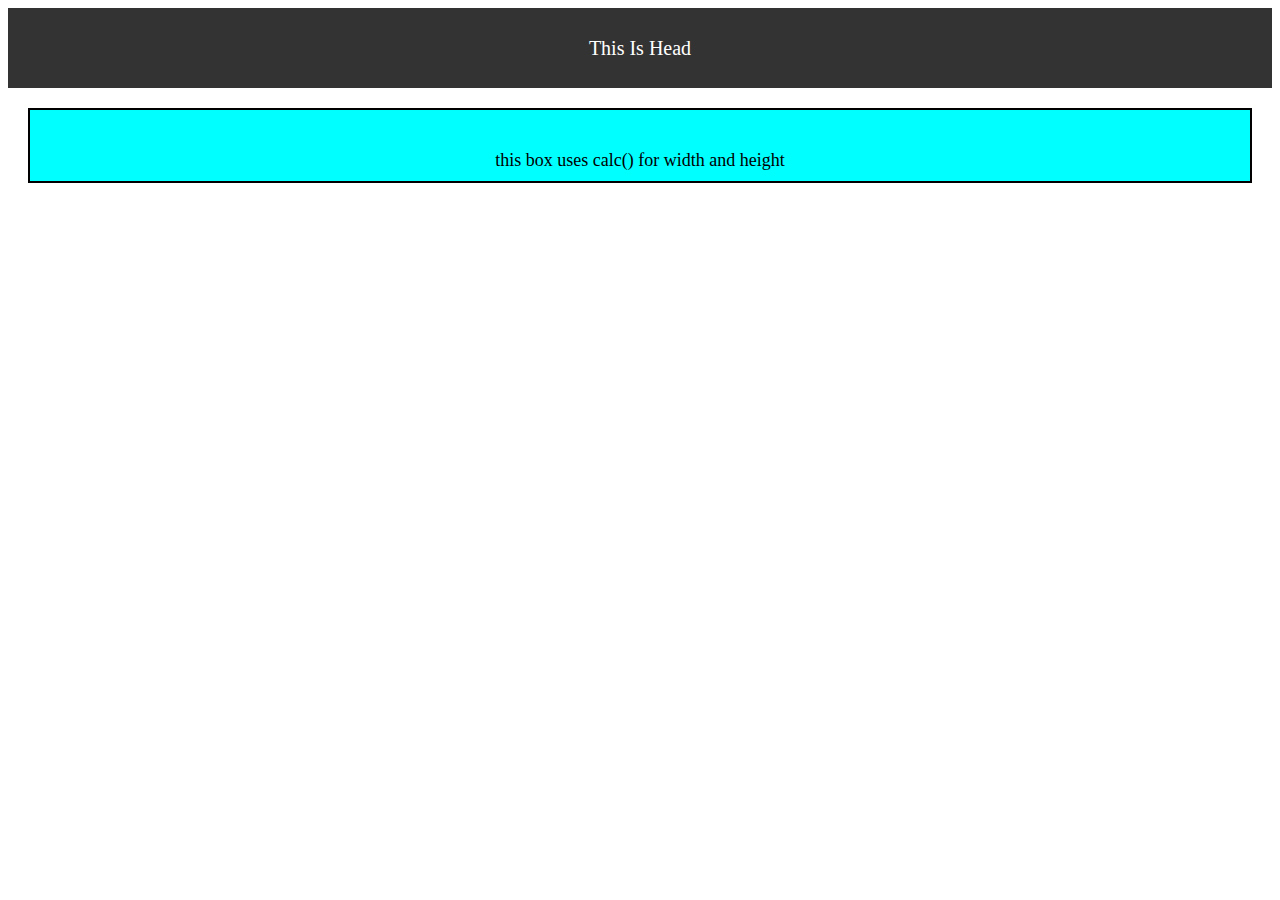
<file: index.html>
<!DOCTYPE html>
<html lang="en">

<head>
    <meta charset="UTF-8">
    <meta name="viewport" content="width=device-width, initial-scale=1.0">
    <title> task 7</title>
    <style>
        header {
            height: 80px;
            background: #333;
            color: white;
            text-align: center;
            font-size: 20px;
            line-height: 80px;
        }

        .box {
            margin: 20px;
            background-color: aqua;
            border: 2px solid black;
            text-align: center;
            padding-top: 40px;
            font-size: 18px;
            width: calc(100%-100px);
            height: calc(100hv-80px);
            padding-bottom: 10px;
        }
    </style>
</head>

<body>
    <header> This Is Head</header>
    <div class="box">
        this box uses calc() for width and height
    </div>
</body>

</html>
</file>
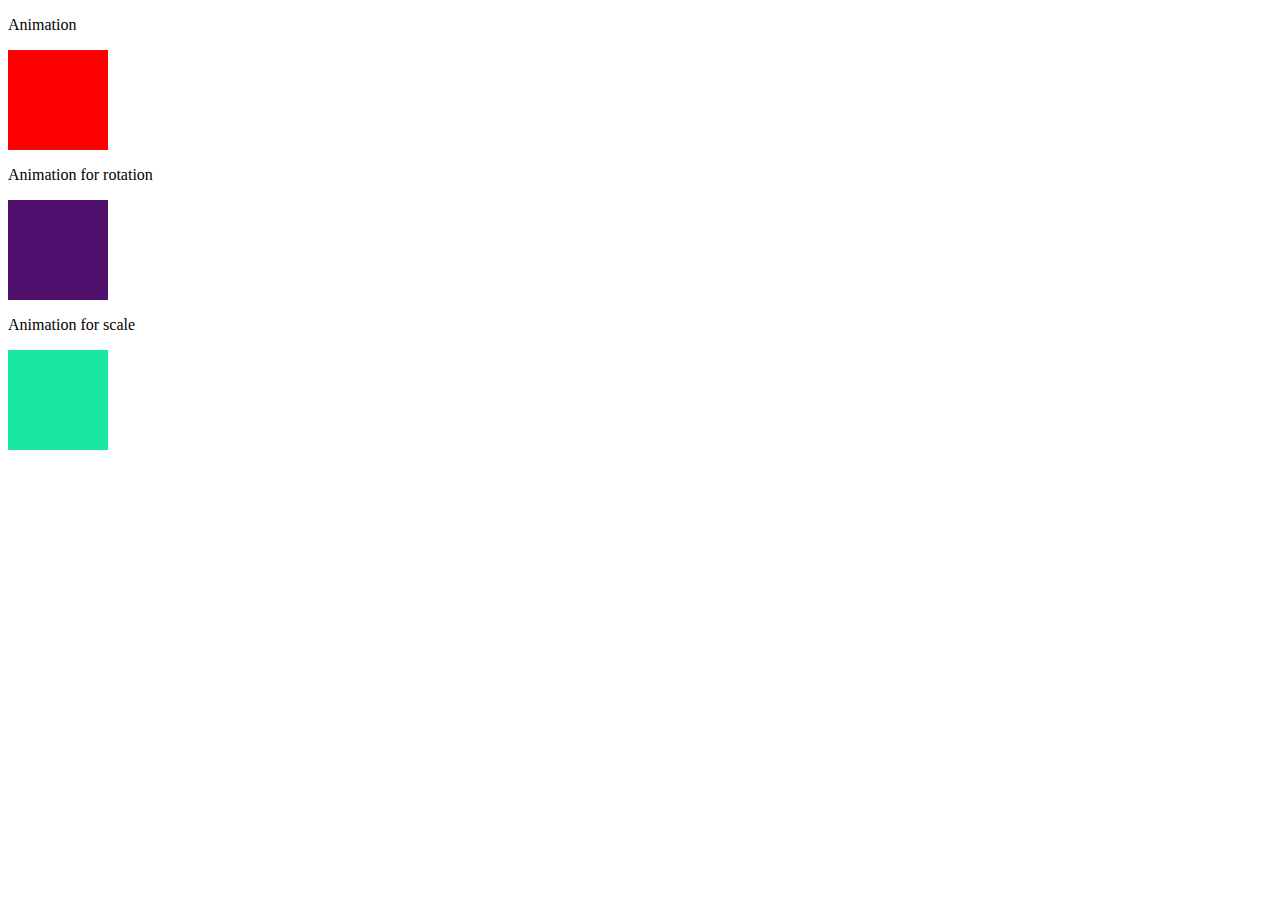
<file: keyfram.html>
<!DOCTYPE html>
<html lang="en">

<head>
    <meta charset="UTF-8">
    <meta name="viewport" content="width=device-width, initial-scale=1.0">
    <title>Task 7</title>
    <style>
        .box {
            width: 100px;
            height: 100px;
            background-color: red;
            animation: movebox 2s infinite;
        }

        @keyframes movebox {
            from {
                transform: translateX(0);
            }

            to {
                transform: translateX(500px);
            }
        }

        .one {
            width: 100px;
            height: 100px;
            background-color: rgb(80, 16, 110);
            animation: rotatebox 4s infinite linear;
        }

        @keyframes rotatebox {
            from {
                transform: rotate(0deg);
            }

            to {
                transform: rotate(400deg);
            }

        }

        .two {

            width: 100px;
            height: 100px;
            background-color: rgb(24, 232, 159);
            animation: scalebox 4s infinite;
        }
        @keyframes scalebox{
            0%{
                transform: scale(0);
            } 
            50%{
            transform:scale(2) ;
        }
        100%{
            transform: scale(1);
        }
        }
    </style>
</head>

<body>
    <p> Animation</p>
    <div class="box"></div>
    <p> Animation for rotation</p>
    <div class="one"></div>
    <p>Animation for scale </p>
    <div class="two"></div>

</body>

</html>
</file>
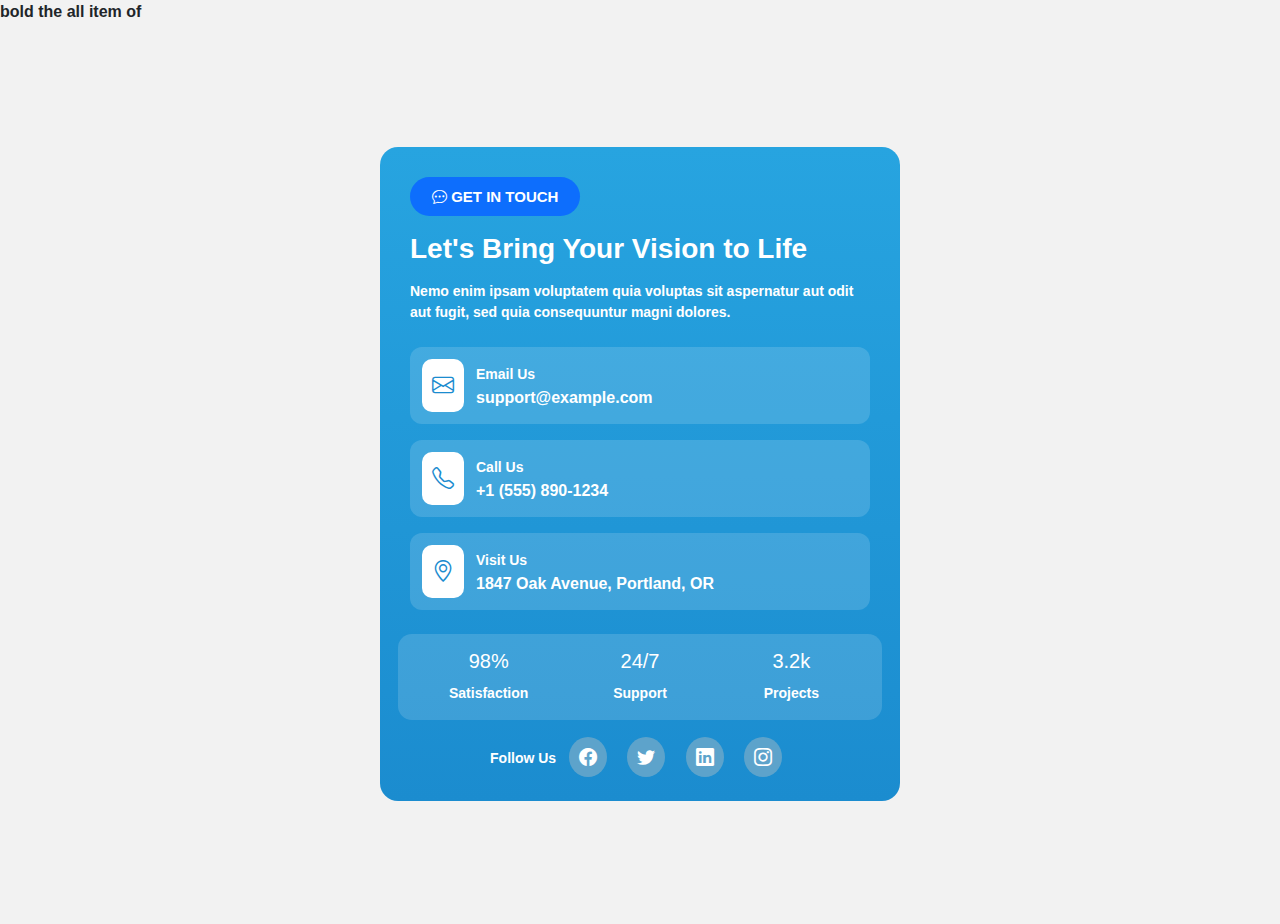
<file: task9.html>
<!DOCTYPE html>
<html lang="en">
<head>
  <meta charset="UTF-8">
  <title>Contact Card</title>
  <meta name="viewport" content="width=device-width, initial-scale=1">

  <!-- Bootstrap CSS -->
  <link href="https://cdn.jsdelivr.net/npm/bootstrap@5.3.2/dist/css/bootstrap.min.css" rel="stylesheet">

  <!-- Bootstrap Icons -->
  <link href="https://cdn.jsdelivr.net/npm/bootstrap-icons/font/bootstrap-icons.css" rel="stylesheet">
  <link rel="stylesheet" href="style.css"> 
</head>
<body>bold the all item of 

  <div class="container min-vh-100 d-flex justify-content-center align-items-center">
    <div class="contact-card text-white">

      <span class="badge  custom-button bg-primary"><i class="bi bi-chat-dots"></i>
 GET IN TOUCH</span>

      <h3 class="fw-bold mt-3">Let's Bring Your Vision to Life</h3>

      <p class="small mt-3">
        Nemo enim ipsam voluptatem quia voluptas sit aspernatur
        aut odit aut fugit, sed quia consequuntur magni dolores.
      </p>

      <!-- Email -->
      <div class="info-box d-flex align-items-center mt-4">
        <i class="bi bi-envelope"></i>
        <div>
          <small>Email Us</small><br>
          <strong>support@example.com</strong>
        </div>
      </div>

      <!-- Call -->
      <div class="info-box d-flex align-items-center mt-3">
        <i class="bi bi-telephone"></i>
        <div>
          <small>Call Us</small><br>
          <strong>+1 (555) 890-1234</strong>
        </div>
      </div>

      <!-- Visit -->
      <div class="info-box d-flex align-items-center mt-3">
        <i class="bi bi-geo-alt"></i>
        <div>
          <small>Visit Us</small><br>
          <strong>1847 Oak Avenue, Portland, OR</strong>
        </div>
      </div>

      <!-- Stats -->
      <div class="row text-center mt-4 stats-box">
        <div class="col">
          <h5>98%</h5>
          <small>Satisfaction</small>
        </div>
        <div class="col">
          <h5>24/7</h5>
          <small>Support</small>
        </div>
        <div class="col">
          <h5>3.2k</h5>
          <small>Projects</small>
        </div>
      </div>

      <!-- Social -->
      <div class="text-center mt-4 social-icons">
        <small>Follow Us</small>
        <i class="bi bi-facebook mx-2"></i>
        <i class="bi bi-twitter mx-2"></i>
        <i class="bi bi-linkedin mx-2"></i>
        <i class="bi bi-instagram mx-2"></i>
      </div>

    </div>
  </div>

</body>
</html>
</file>
<file: style.css>
body {
      background: #f2f2f2;
      font-family: Arial, sans-serif;
        font-weight: 600;
    }

    .contact-card {
      /* width: 360px; */
      background: linear-gradient(180deg, #27a4e0, #1b8ccf);
      padding: 30px;
      border-radius: 18px;
      width: 100%;
      max-width: 520px;
    }

    .info-box {
      background: rgba(255,255,255,0.15);
      padding: 12px;
      border-radius: 12px;
    }

    .info-box i {
      font-size: 22px;
      background: white;
      color: #1b8ccf;
      padding: 10px;
      border-radius: 10px;
      margin-right: 12px;
    }

    .stats-box {
      background: rgba(255,255,255,0.15);
      padding: 15px;
      border-radius: 14px;
    }
    .social-icons small {
  font-weight: 700;  /* Makes "Follow Us" bold */
}

    .social-icons i {
      font-size: 18px;
      cursor: pointer;
        font-weight: 700;  
  color: white; 
    padding: 10px;           
  border-radius: 50%;
   background-color: #5da3cb;  
    }
    .custom-button{
         padding: 12px 22px;   /* height ↑ width ↑ */
  font-size: 15px;
  border-radius: 25px; /
    }
</file>
